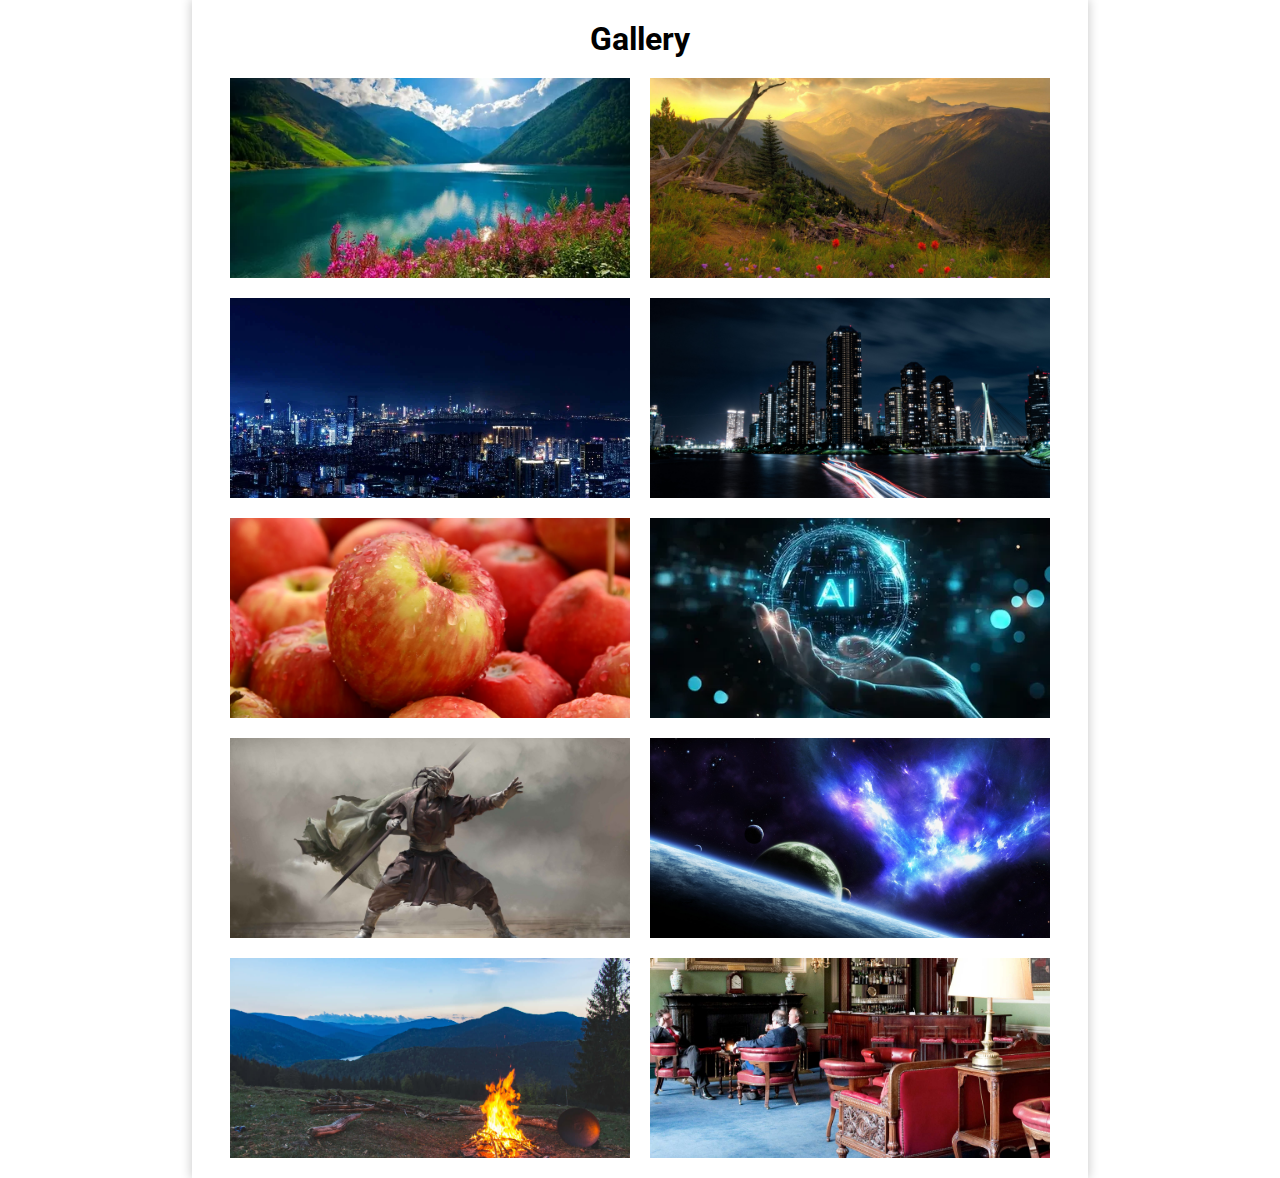
<file: index.html>
<!DOCTYPE html>
<html>
    <head>
        <title>Gallery</title>
        <meta charset="UTF-8">
        <link rel="stylesheet" href="css/main.css">
    </head>
    <body>
        <main>
            <h1>Gallery</h1>
            <div class="photo photo1"></div>
            <div class="photo photo2"></div>
            <div class="photo photo3"></div>
            <div class="photo photo4"></div>
            <div class="photo photo5"></div>
            <div class="photo photo6"></div>
            <div class="photo photo7"></div>
            <div class="photo photo8"></div>
            <div class="photo photo9"></div>
            <div class="photo photo10"></div>
        </main>
    </body>
</html>
</file>
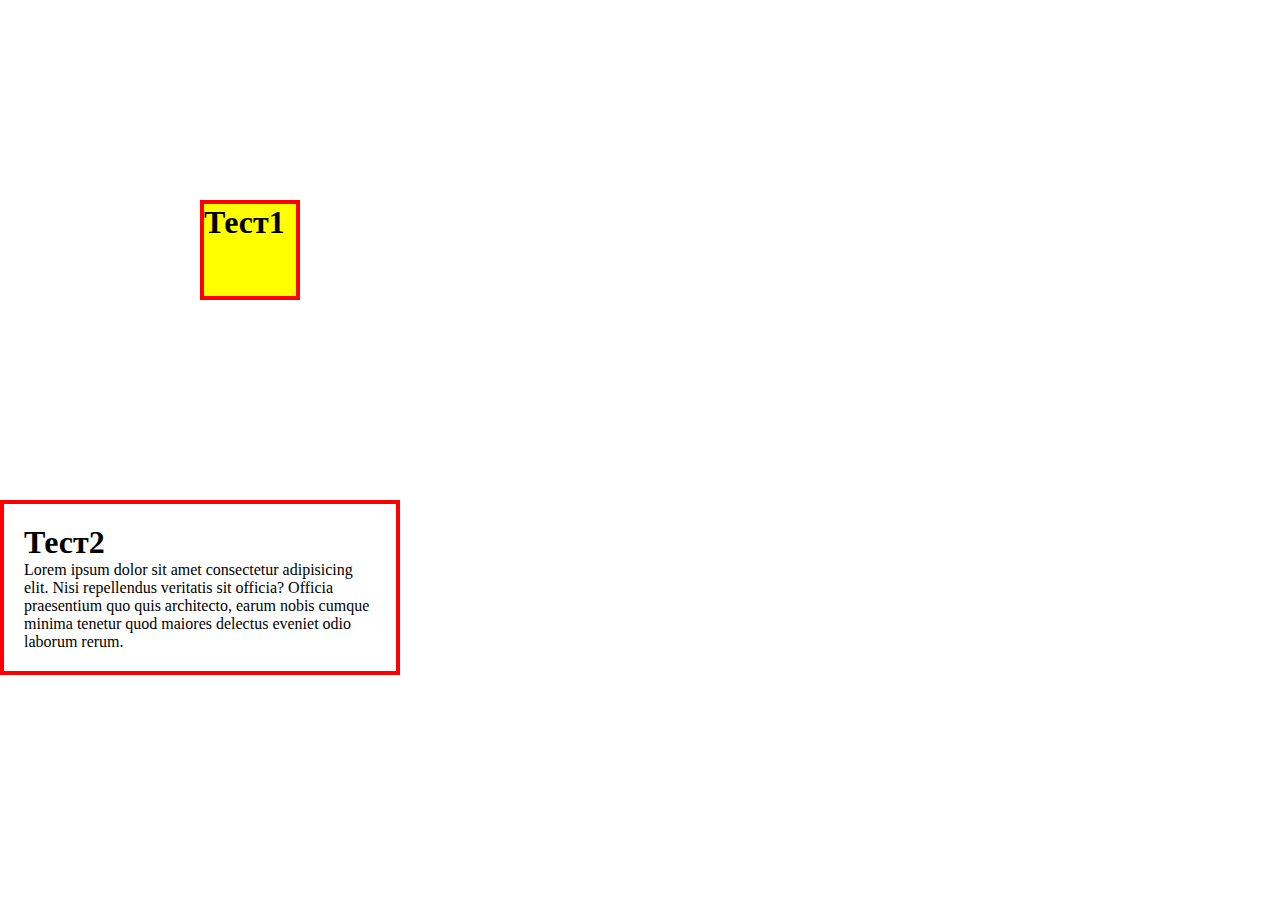
<file: test.html>
<!DOCTYPE html>
<html>
    <head>
        <title>Gallery</title>
        <meta charset="UTF-8">
        <link rel="stylesheet" href="css/test.css">
    </head>
    <body>
        <div class="test1"><h1>Тест1</h1></div>
        <div class="test2"><h1>Тест2</h1><p>Lorem ipsum dolor sit amet consectetur adipisicing elit. Nisi repellendus veritatis sit officia? Officia praesentium quo quis architecto, earum nobis cumque minima tenetur quod maiores delectus eveniet odio laborum rerum.</p></div>
    </body>
</html>
</file>
<file: css/main.css>
* {
    margin: 0;
    padding: 0;
    box-sizing: border-box;
}

@font-face {
    font-family: "Roboto";
    src: url('../fonts/Roboto-VariableFont_wdth\,wght.ttf')
}

body {
    font-family: "Roboto";
}

main {
    width: 70%;
    margin: auto;

    padding: 20px;

    display: flex;
    flex-wrap: wrap;
    justify-content: center;
    align-items: center;
    gap: 20px;

    box-shadow: 0 0 10px 1px rgba(0, 0, 0, 0.2);
}

h1 {
    width: 100%;
    text-align: center;
}

.photo {
    width: 400px;
    height: 200px;

    background-size: cover;
    background-position: 50%;
}

.photo1 {
    background-image: url('../images/1.webp');
}

.photo2 {
    background-image: url('../images/2.jpg')
}

.photo3 {
    background-image: url('../images/3.webp')
}

.photo4 {
    background-image: url('../images/4.jpg')
}

.photo5 {
    background-image: url('../images/5.webp')
}

.photo6 {
    background-image: url('../images/6.webp')
}

.photo7 {
    background-image: url('../images/7.jpg')
}

.photo8 {
    background-image: url('../images/8.jpg')
}

.photo9 {
    background-image: url('../images/9.jpg')
}

.photo10 {
    background-image: url('../images/10.jpg')
}
</file>
<file: css/test.css>
* {
    margin: 0;
    padding: 0;
    box-sizing: border-box;
}

.test1 {
    width: 100px;
    height: 100px;

    margin: 200px;

    border: 4px solid red;

    background-color: yellow;
}

.test2 {
    width: 400px;

    padding: 20px;

    border: 4px solid red;
}
</file>
